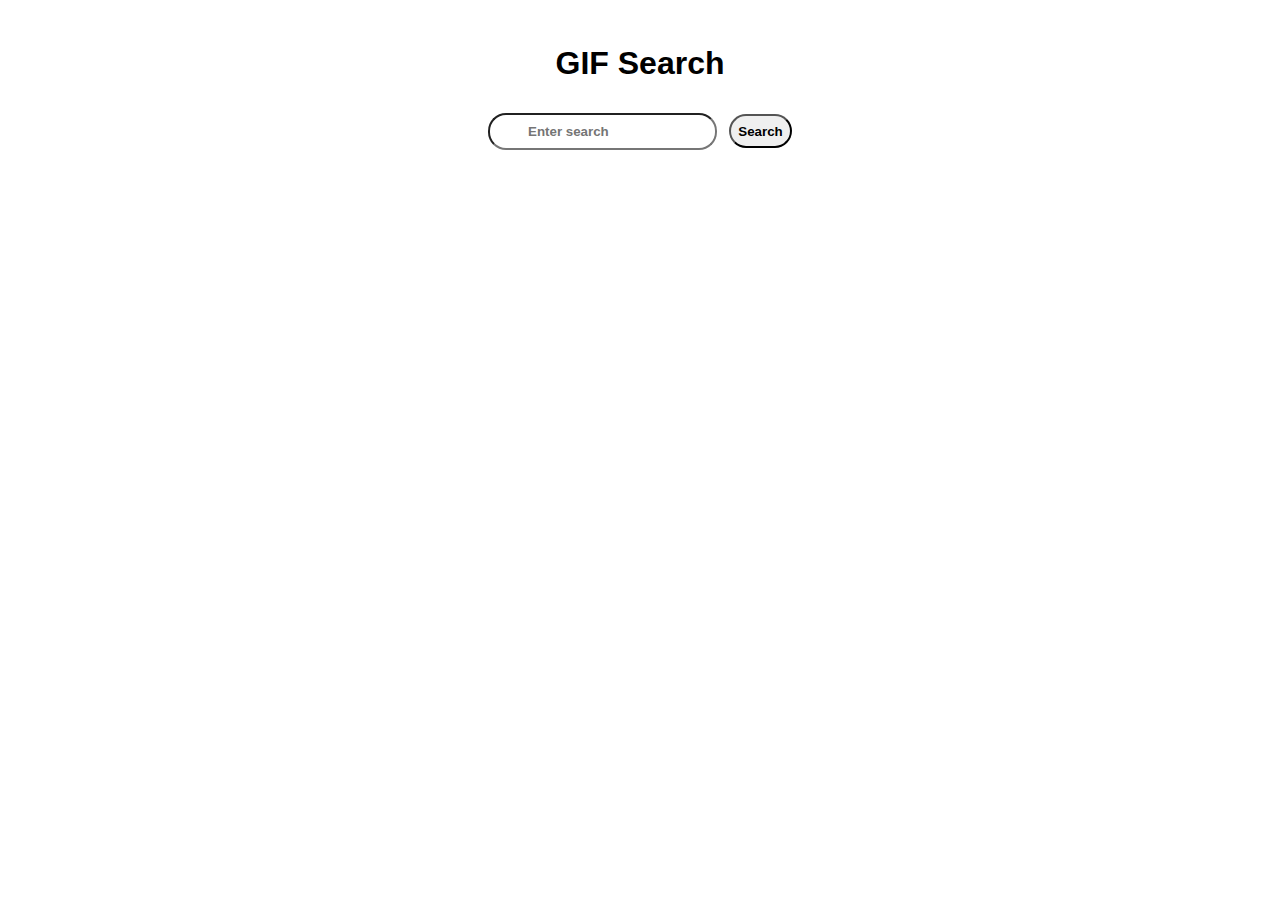
<file: em.html>
<!DOCTYPE html>
<html lang="en">
<head>
    <meta charset="UTF-8">
    <meta name="viewport" content="width=<device-width>, initial-scale=1.0">
    <title>Document</title>
    <link rel="stylesheet" href="gif.css">
</head>
<body>
   <div id="container">
     <div class="heading">
       <h1>GIF Search</h1>
     </div>
     <div class="input1">
        <input type="text"id="search1"placeholder="Enter search">
        <button id="btn">Search</button>
      </div>
      <div id="gifcollection">

      </div> 



   </div>
   <script>
    const search=document.getElementById('search1');
    const btn=document.getElementById('btn');
    const gifbox=document.getElementById('gifcollection');

    const api_key="iw7R7F3sYU7vAOqKnzJ5r9h6oK0kQcMg"
    const apiurl="https://api.giphy.com/v1/gifs/search"
    async function gif1(name)
    {
        const data1= await fetch(`${apiurl}?q=${name} &api_key=${api_key}&limit=45`);
        const d= await data1.json()
         console.log(d);
        d.data.forEach((d1)=>{
            const img = document.createElement('img');
            img.src=d1.images.original.url;
            gifbox.appendChild(img);
        });
    
    
    
    }
    btn.addEventListener('click',async()=>{
        if(search1.value.trim() !=='')
        {
            gifbox.innerHTML='';
            await gif1(search1.value);
            search1.value='';

        }
        else{
        gifbox.innerHTML='';
        }
    });
     search1.addEventListener('keyup',async(e)=>{
        if(e.key==='Enter'){
            e.preventDefault();
            if(search1.value.trim() !==''){
                gifbox.innerHTML='';
                await gif1(search1.value='');
            }
            else{
                gifbox.innerHTML= '';
            }
        }
     });

    

   </script> 
</body>
</html>
</file>
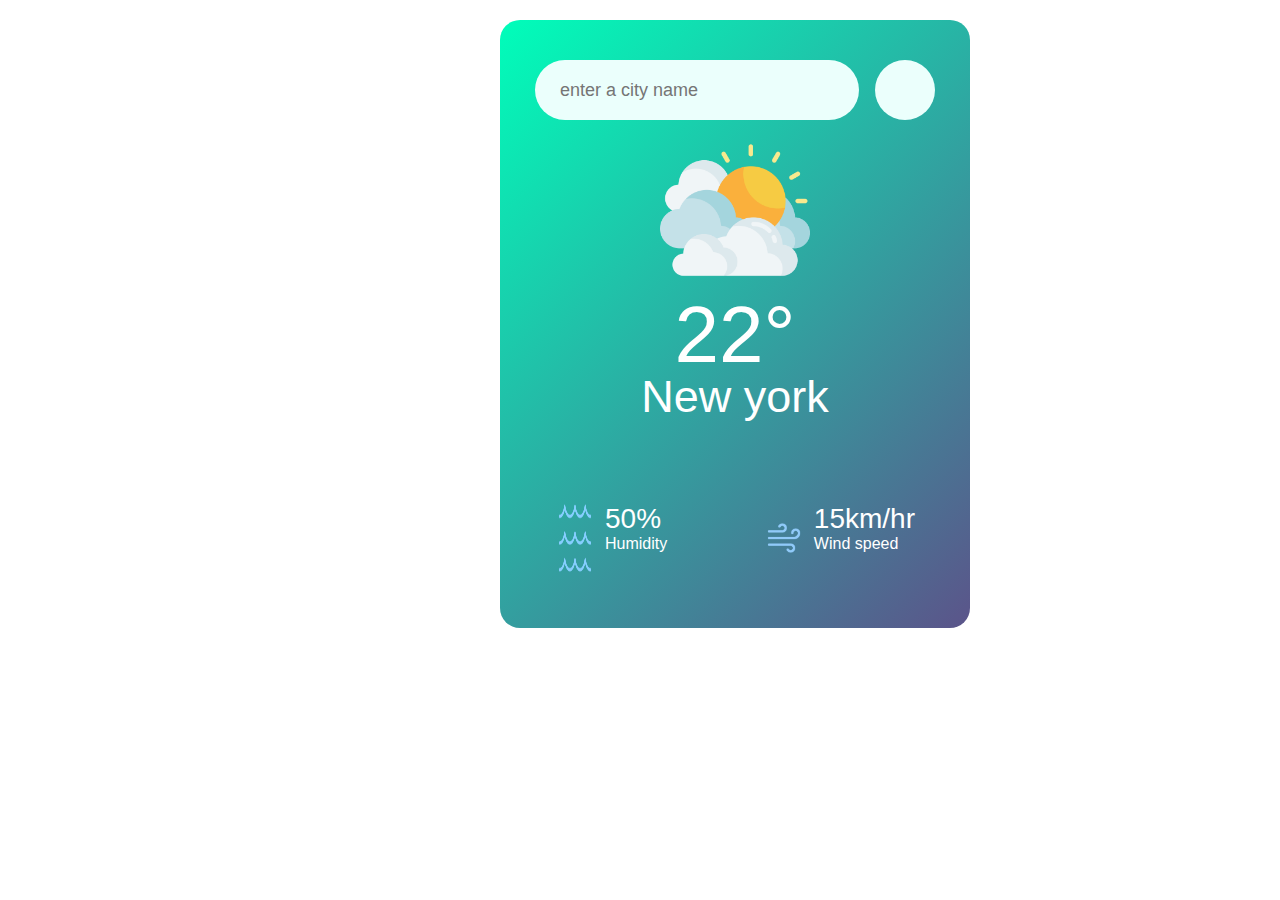
<file: weather.html>
<!DOCTYPE html>
<html lang="en">
<head>
    <meta charset="UTF-8">
    <meta name="viewport" content="width=device-width, initial-scale=1.0">
    <title>Document</title>
    <link rel="stylesheet" href="https://cdnjs.cloudflare.com/ajax/libs/font-awesome/6.5.1/css/all.min.css" integrity="sha512-DTOQO9RWCH3ppGqcWaEA1BIZOC6xxalwEsw9c2QQeAIftl+Vegovlnee1c9QX4TctnWMn13TZye+giMm8e2LwA==" crossorigin="anonymous" referrerpolicy="no-referrer" />
    <link rel="stylesheet" href="weather.css">
</head>
<body>
    <div class="card">
        <div class="search">
            <input type="text" placeholder="enter a city name" spellcheck="false">
            <button><i class="fa-solid fa-magnifying-glass"></i></button>
        </div>
        
        <div class="weather">
            <img src="cloudy.png"width="150px" height="150px"class="weathericon">
            <h1 class="temp">22&#176;
            </h1>
             <h2 class="city">New york</h2>
   <div class="details">    
           <div class="cols">
              <img src="weather.png"width="100px" height="100px">
                 <div>
                   <p class="humidity">50%</p>
                    <p>Humidity</p>
                  </div>
            </div>
        <div class="cols">
             <img src="wind (1).png"width="100px"width="100px">
                <div>
                    <p class="wind">15km/hr</p>
                     <p>Wind speed</p>
                </div>
        </div>
</div>


        </div>
    </div>
    <script>
        const apikey="cbe04c0979548bc0f8221bed4a16c337";
        const apiurl="https://api.openweathermap.org/data/2.5/weather?units=metric&q=";
        const  searchbox=document.querySelector(".search input");
        const  searchbtn=document.querySelector(".search button");
        const weatherIcon=document.querySelector(".weathericon");

       async function checkweather(city)
       {
        const response=await fetch(apiurl+ city+`&appid=${apikey}`);
        //if(response.status==404){
          //  document.querySelector(".error").style.display="block";
           // document.querySelector(".weather").style.display="none";
        //}else{

        //}
        var data=await response.json();
        console.log(data);


        document.querySelector(".city").innerHTML=data.name;
        document.querySelector(".temp").innerHTML=Math.round(data.main.temp) +"°c";
        document.querySelector(".humidity").innerHTML=data.main.humidity+"%";
        document.querySelector(".wind").innerHTML=data.wind.speed +"km/h";
        
        if(data.weather[0].main==="Clouds"){
            weatherIcon.src="cloudy.png";
        }else if(data.weather[0].main==="Rain"){
            weatherIcon.src="rain.png";
        }
            else if(data.weather[0].main==="Clear"){
            weatherIcon.src="sun.png";
            }
            else if(data.weather[0].main==="Mist"){
            weatherIcon.src="mist.png";
            }
            else if(data.weather[0].main==="Drizzle"){
            weatherIcon.src="drizzle.png";
            }
            searchbox.value="";
            // document.querySelector(".weather").style.display="block";
       }
        searchbtn.addEventListener("click",()=>{
            checkweather(searchbox.value);
            

        })
     

    </script>
</body>
</html>
</file>
<file: gif.css>
*{
    margin: 0;
    padding: 0;
    box-sizing: border-box;
}
#container{
    display:flex;
    justify-content: center;
    flex-direction: column;
    align-items: center;
}
#gifcollection{
    margin:2vh;
    padding:2vh;
    background-color:white;
}
#gifcollecction img{
    height:25vh;
    margin:.6vh;
}
.input1{
    margin:3vh;
}
.heading h1{
    
    text-align: center;
    margin-top: 5vh;
    font-family: 'Gill Sans', 'Gill Sans MT', Calibri, 'Trebuchet MS', sans-serif;
}
#search1{
    padding:1vh 3vw;
    font-family: 'Gill Sans', 'Gill Sans MT', Calibri, 'Trebuchet MS', sans-serif;
    font-weight: 700;
    border-radius: 2vh;
    margin:.4vh;


}
#btn{
    font-weight: 800;
    font-family: 'Gill Sans', 'Gill Sans MT', Calibri, 'Trebuchet MS', sans-serif;
    padding: .8vh .6vw;
    border-radius: 2vh;
    margin:0.4vh;
    cursor: pointer;
}
</file>
<file: weather.css>
*{
    margin:0;
    padding:0;
    font-family:'Poppins',sans-serif;
    box-sizing: border-box;
}
.card{
    width:90%;
    max-width: 470px;
    background: linear-gradient(135deg,#00feba,#5b548a);
    color:#fff;
    margin:20px;
    border-radius: 20px;
    padding: 40px 35px;
    text-align: center;
    margin-left: 500px;
}
.search{
    width: 100%;
    display: flex;
    align-items: center;
    justify-content:#ebfffc;
}
.search input{
    border: 0;
    outline: 0;
    background: #ebfffc;
    width:200px;
    height: 60px;
    padding: 10px 25px;
    flex:1;
    margin-right: 16px;
    font-size: 18px;
    border-radius: 30px;
}
.search button{
    border: 0;
    outline: 0;
    background: #ebfffc;
    border-radius: 50%;
    cursor: pointer;
    width:60px;
    height: 60px;
}
.search button li{
    width:16px;

}
.weather-icon{
    width: 170px;
    margin-top: 30px;

}
.weather img{
    margin-top: 15px;
}
.weather h1{
    font-size: 80px;
    font-weight: 500;
}
.weather h2{
    font-size: 45px;
    font-weight: 400;
    margin-top: -10px;
}
.details{
    display: flex;
    align-items: center;
    justify-content: space-between;
    padding: 0 20px;
    margin-top: 50px;
}
.cols{
    display: flex;
    align-items: center;
    text-align: left;
}
.cols img{
    width: 40px;
    margin-right: 10px;
}
.humidity,.wind{
    font-size: 28px;
    margin-top: -6px;
}
</file>
